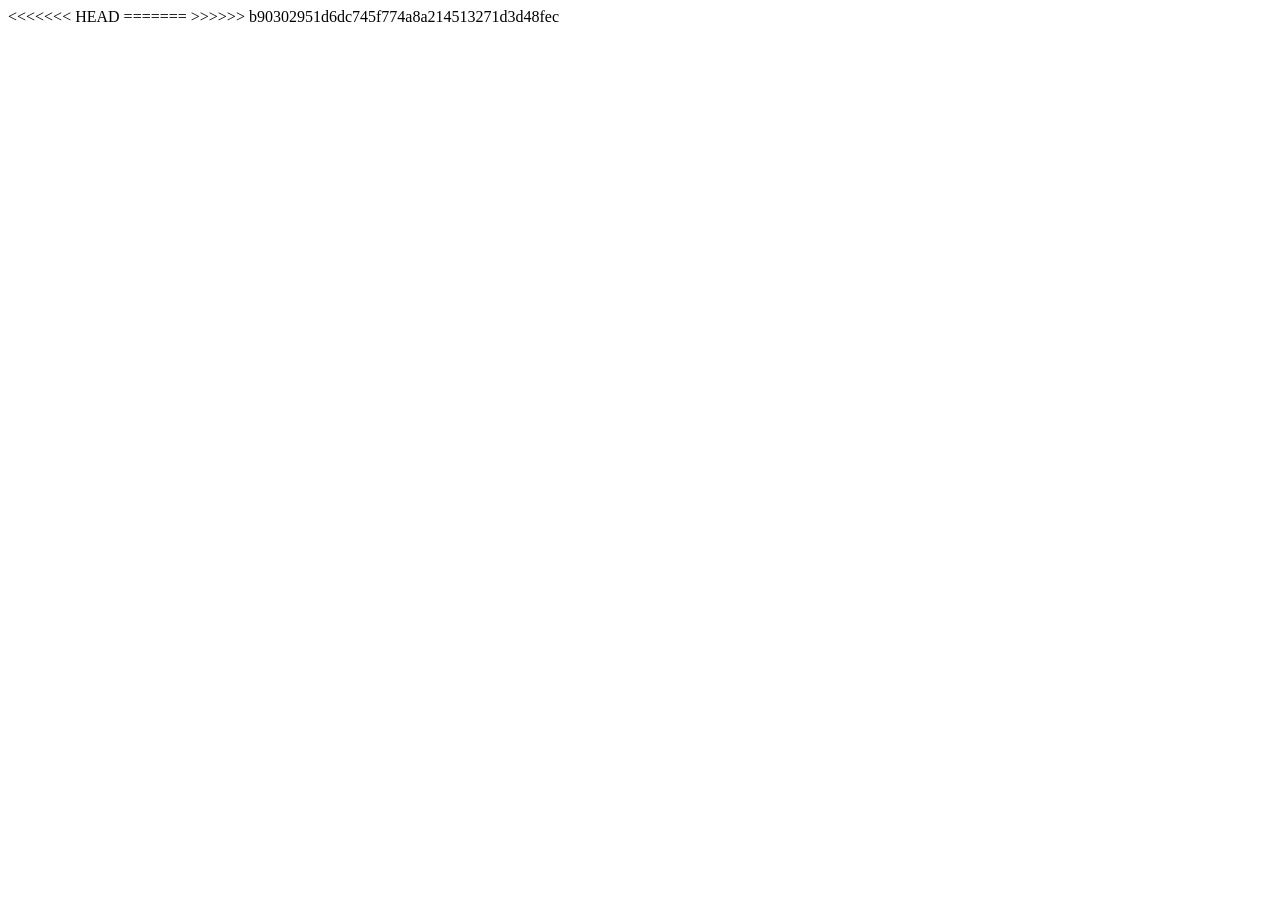
<file: index.html>
<<<<<<< HEAD
=======
<!DOCTYPE html>
<html lang="en">
<head>
    <meta charset="UTF-8">
    <meta name="viewport" content="width=device-width, initial-scale=1.0">
    <title>نظام الابلاغ</title>
</head>
<body>
    
</body>
</htm
>>>>>>> b90302951d6dc745f774a8a214513271d3d48fec
</file>
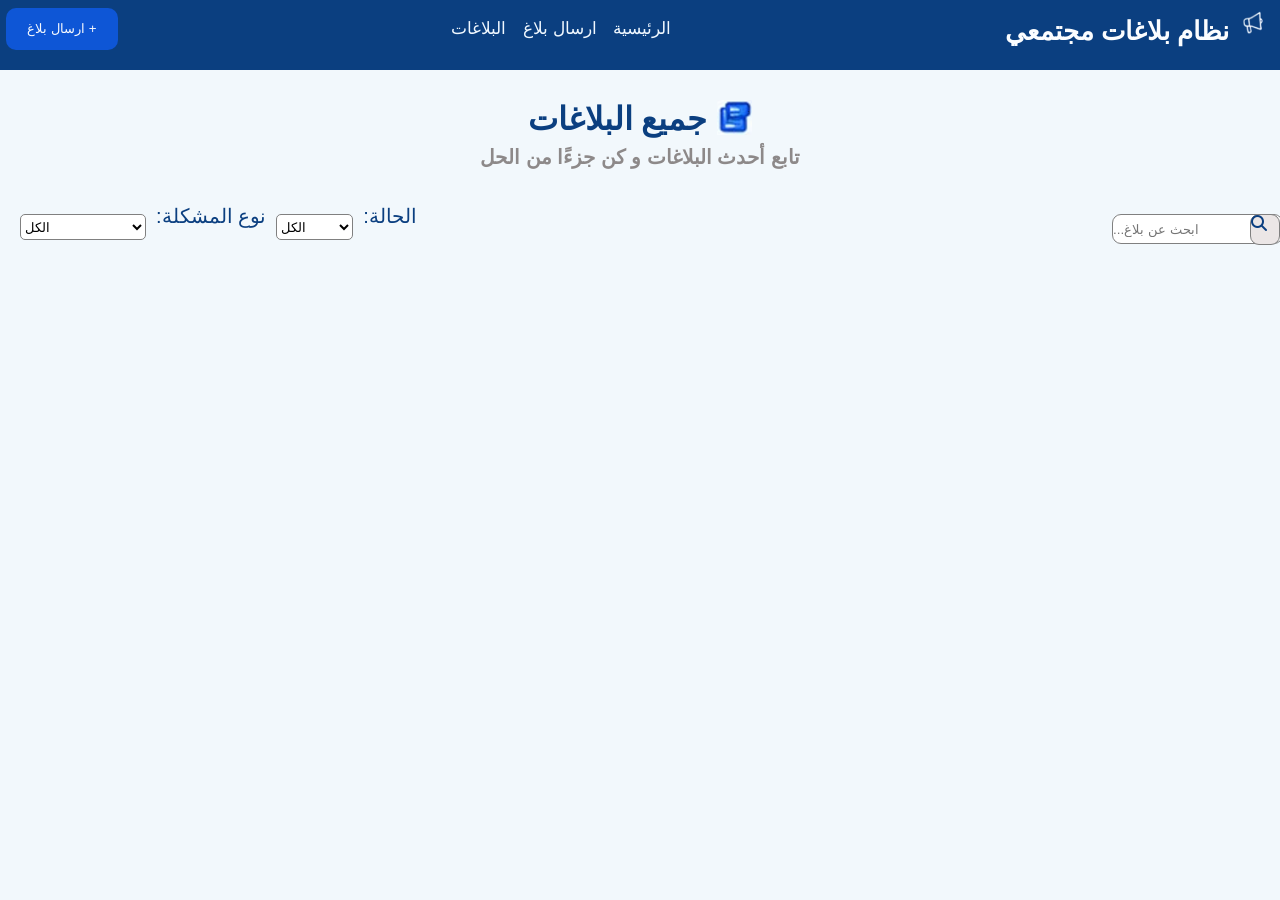
<file: Malak.html>
<!DOCTYPE html>
<html lang="en">

<head>
    <meta charset="UTF-8">
    <meta name="viewport" content="width=device-width, initial-scale=1.0">
    <title>البلاغات</title>
    <link rel="stylesheet" href="Malak.css">
    <link rel="stylesheet" href="https://cdnjs.cloudflare.com/ajax/libs/font-awesome/6.5.1/css/all.min.css">
</head>

<body>
    <header>
        <nav>
            <div class="navbar">
                <div class="left">
                    <button class="btn">ارسال بلاغ +</button>
                </div>
                <div class="mid-pages">
                    <a href="" class="home">الرئيسية</a>
                    <a href="" class="home">ارسال بلاغ</a>
                    <a href="" class="home">البلاغات</a>
                </div>
                <div class="right">
                    <div class="logo">

                        <h1 class="name">نظام بلاغات مجتمعي
                        </h1>
                        <img src="./image-removebg-preview.png" alt="الصورة " id="logo" height="50px" width="50px">
                    </div>
                </div>
            </div>

        </nav>

    </header>
    <main class="page2">
        <div class="icon">
            <h1>جميع البلاغات</h1>
            <img src="Screenshot 2026-08-27 111415.png" alt="Image">
        </div>
        <h4> تابع أحدث البلاغات و كن جزءًا من الحل </h4>
        <div class="div">
            <section class="search-section">

                <br>
                <select id="top">
                    <option>الكل</option>
                    <option>مشكلة في الطريق</option>
                    <option>مشكلة في الكهرباء</option>

                </select>
                <label for="top">:نوع المشكلة</label>
                <br>
                <br>
                <select id="status">
                    <option>الكل</option>
                    <option>قيد التنفيذ</option>
                    <option>مكتمل</option>
                </select><label for="status">:الحالة</label>
            </section>
            <div class="searchbar">

                <input type="text" placeholder="...ابحث عن بلاغ" class="bar">
                <i class="fa-solid fa-magnifying-glass"></i>
            </div>
        </div>

    </main>

</body>

</html>
</file>
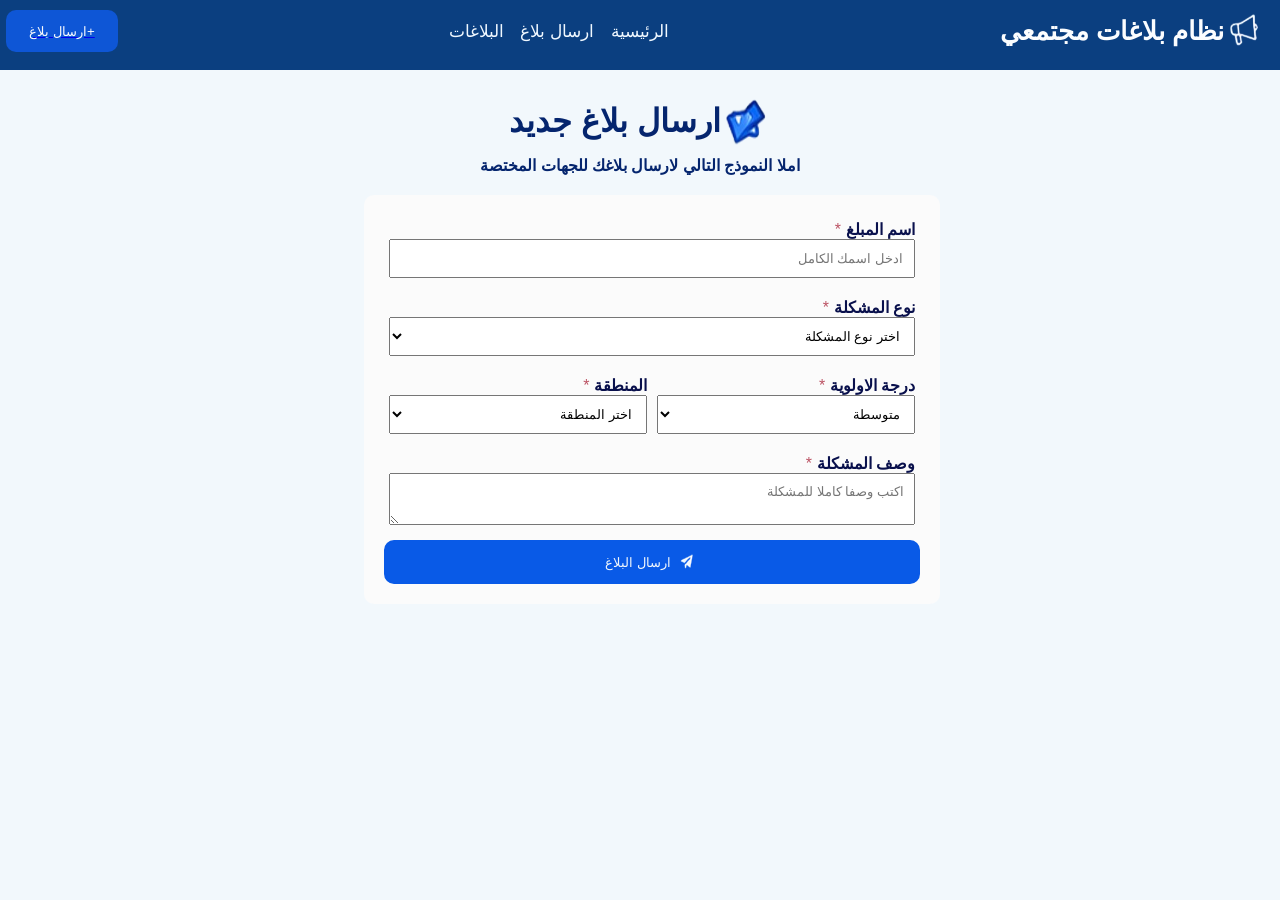
<file: ارسال بلاغ.html>
<!DOCTYPE html>
<html lang="en" dir="rtl">

<head>
  <meta charset="UTF-8">
  <meta name="viewport" content="width=device-width, initial-scale=1.0">
  <title>صفحة ارسال البلاغات</title>
  <link rel="stylesheet" href="./issue.css">
  <link rel="stylesheet" href="الصفحة الرئيسية .css">
  <script src="./script.js" defer></script>
</head>

<body>
  <header>
    <nav>
      <div class="navbar">
        <div class="left">
          <a href="ارسال بلاغ.html">
            <button class="btn">+ارسال بلاغ </button>
          </a>
        </div>
        <div class="mid-pages">
          <a href="./الصفحة الرئيسية.html">الرئيسية</a>
          <a href="./ارسال بلاغ.html">ارسال بلاغ</a>
          <a href="./البلاغات.html">البلاغات</a>
        </div>
        <div class="right">
          <div class="logo">
            <img src="./image-removebg-preview.png" alt="الصورة " id="logo" height="50px" width="50px">
            <h1 class="name">نظام بلاغات مجتمعي
            </h1>

          </div>
        </div>
      </div>

    </nav>

  </header>

  <div class="page3">


    <div class="all">
      <div class="start">
        <img src="./img5.png" height="50px" width="50px">
        <h1> ارسال بلاغ جديد</h1>
      </div>
      <h4>املا النموذج التالي لارسال بلاغك للجهات المختصة</h4>
      <div class="form">
        <form id="form">
          <div class="group">
            <label for="id1"> <b>اسم المبلغ</b> <span>*</span></label>
            <input type="text" placeholder="ادخل اسمك الكامل" id="id1" required>
          </div>

          <div class="group">
            <label for="myid"><b> نوع المشكلة</b> <span>*</span></label>
            <select id="myid" required>
              <option value="اختر نوع المشكلة ">اختر نوع المشكلة</option>
              <option value="مشكلة مياه">مشكلة مياه</option>
              <option value="حفرةفي الشارع">حفرة في الشارع </option>
              <option value="انارةشارع معطلة">انارة شارع معطلة </option>
              <option value="نفايات ">نفايات</option>
            </select>
          </div>

          <div class="sel">
            <div class="group">
              <label for="divid1"><b>درجة الاولوية </b><span>*</span></label>
              <select id="divid1" required>
                <option>متوسطة </option>
                <option>عالية</option>
                <option>منخفضة</option>
              </select>
            </div>

            <div class="group">
              <label for="divid2"><b>المنطقة</b> <span>*</span></label>
              <select id="divid2" required>
                <option>اختر المنطقة</option>
                <option>ابو كتيلة</option>
                <option>راس الجورة</option>
                <option>عين سارة</option>
                <option>الجلدة</option>
              </select>
            </div>
          </div>
          <div class="group">
            <label for="id2"><b>وصف المشكلة</b> <span>*</span></label>
            <textarea placeholder="اكتب وصفا كاملا للمشكلة " id="id2" required></textarea>
          </div>
          <button type="submit">
            <img src="./img4.png" height="20px" width="20px">
            ارسال البلاغ
          </button>
        </form>
      </div>
    </div>

  </div>
</body>

</html>
</file>
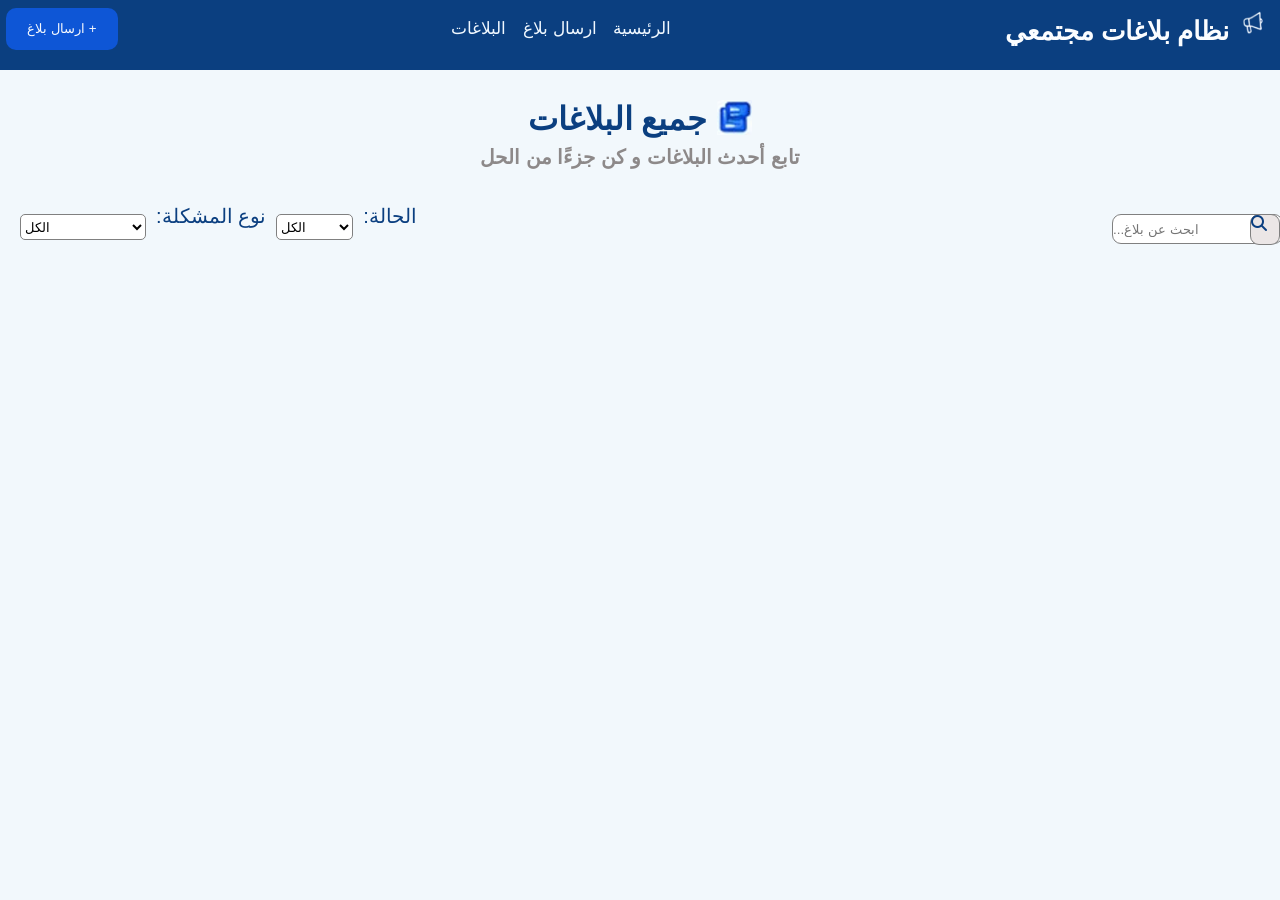
<file: البلاغات.html>
<!DOCTYPE html>
<html lang="en">

<head>
    <meta charset="UTF-8">
    <meta name="viewport" content="width=device-width, initial-scale=1.0">
    <title>البلاغات</title>
    <link rel="stylesheet" href="Malak.css">
    <link rel="stylesheet" href="https://cdnjs.cloudflare.com/ajax/libs/font-awesome/6.5.1/css/all.min.css">
    <script src="./script2.js" defer></script>
</head>

<body>
    <header>
        <nav>
            <div class="navbar">
                <div class="left">
                    <a href="ارسال بلاغ.html">
                      <button class="btn" >ارسال بلاغ +</button>   
                    </a>
                   
                </div>
                <div class="mid-pages">
                    <a href="./الصفحة الرئيسية.html">الرئيسية</a>
                    <a href="./ارسال بلاغ.html">ارسال بلاغ</a>
                    <a href="./البلاغات.html">البلاغات</a>
                </div>
                <div class="right">
                    <div class="logo">

                        <h1 class="name">نظام بلاغات مجتمعي
                        </h1>
                        <img src="./image-removebg-preview.png" alt="الصورة " id="logo" height="50px" width="50px">
                    </div>
                </div>
            </div>

        </nav>

    </header>
    <main class="page2">
        <div class="icon">
            <h1>جميع البلاغات</h1>
            <img src="Screenshot 2026-08-27 111415.png" alt="Image">
        </div>
        <h4> تابع أحدث البلاغات و كن جزءًا من الحل </h4>
        <div class="div">
            <section class="search-section">

                <br>
                <select id="top">
                    <option>الكل</option>
                    <option>مشكلة في الطريق</option>
                    <option>مشكلة في الكهرباء</option>

                </select>
                <label for="top">:نوع المشكلة</label>
                <br>
                <br>
                <select id="status">
                    <option>الكل</option>
                    <option>قيد التنفيذ</option>
                    <option>مكتمل</option>
                </select><label for="status">:الحالة</label>
            </section>
            <div class="searchbar">

                <input type="text" placeholder="...ابحث عن بلاغ" class="bar">
                <i class="fa-solid fa-magnifying-glass"></i>
            </div>
        </div>
        <div id="reportsContainer"></div>

    </main>

</body>

</html>
</file>
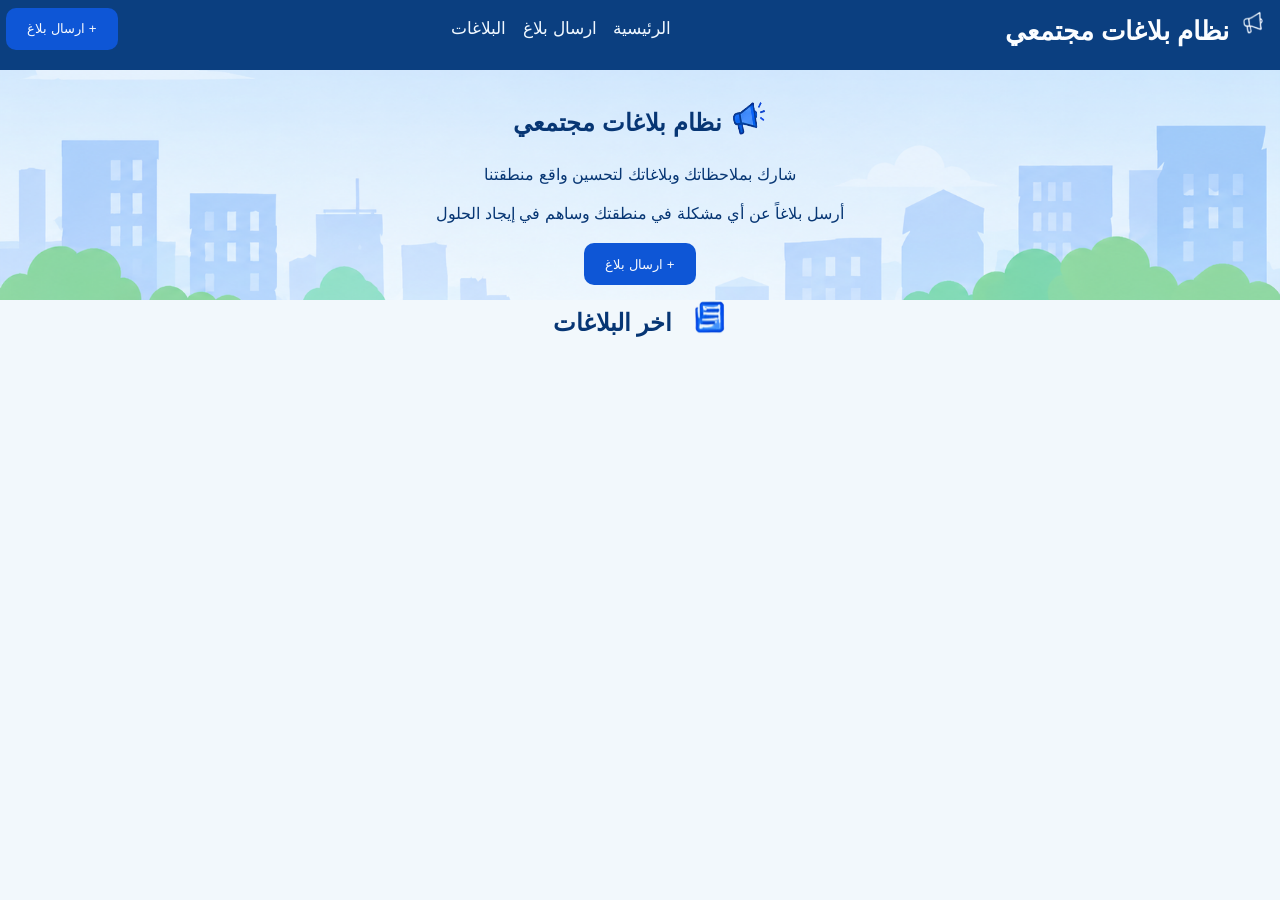
<file: الصفحة الرئيسية.html>
<!DOCTYPE html>
<html lang="en">

<head>
    <meta charset="UTF-8">
    <meta name="viewport" content="width=device-width, initial-scale=1.0">
    <title>نظام الابلاغ</title>
    <link rel="stylesheet" href="./الصفحة الرئيسية .css">
    <link rel="stylesheet" href="Malak.css">
    <script src="./script.js" defer></script>
    <script src="./script2.js" defer></script>
</head>

<body>
    <header>
        <nav>
            <div class="navbar">
                <div class="left">
                    <a href="ارسال بلاغ.html">
                        <button class="btn">ارسال بلاغ +</button>
                    </a>
                </div>
                <div class="mid-pages">
                    <a href="./الصفحة الرئيسية.html">الرئيسية</a>
                    <a href="./ارسال بلاغ.html">ارسال بلاغ</a>
                    <a href="./البلاغات.html">البلاغات</a>
                </div>
                <div class="right">
                    <div class="logo">

                        <h1 class="name">نظام بلاغات مجتمعي
                        </h1>
                        <img src="./image-removebg-preview.png" alt="الصورة " id="logo" height="50px" width="50px">
                    </div>
                </div>
            </div>

        </nav>

    </header>
    <main>
        <section class="hero">
            <div class="mainlogo">
                <h1>نظام بلاغات مجتمعي </h1>
                <img src="./image-removebg-preview2.png" alt="main" height="45px" width="55px">

            </div>
            <p>شارك بملاحظاتك وبلاغاتك لتحسين واقع منطقتنا</p>
            <p>أرسل بلاغاً عن أي مشكلة في منطقتك وساهم في إيجاد الحلول</p>
            <a href="ارسال بلاغ.html">
                <button class="btn-main" href="./ارسال بلاغ.html">ارسال بلاغ +</button>
            </a>
        </section>
    </main>
    <section class="latest-reports">
        <div class="latest-reports-logo">
            <h2> اخر البلاغات
            </h2>
            <img src="./image3.png" alt="img3" height="45px" width="55px">
        </div>
     <div id="reportsContainer"></div>
    </section>
</body>
</htm
</file>
<file: Malak.css>
* {
     /* background-color: #F3F7FB; */
     margin: 0;
     padding: 0;
     box-sizing: border-box;
     font-family: 'Poppins', sans-serif;

 }
 body{
    background-color: #F2F8FC;
    color: #0B3F80;
 }

 nav {
     background-color: #0B3F80;
     height: 70px;
     width: 100%;
     position: fixed;
 }


 nav .navbar {
     display: flex;
     align-items: center;
     justify-content: space-between;
     margin: 4px;
     padding: 2px;


 }

 .navbar .right .logo {
     display: flex;
 }

 .name {
     margin-top: 10px;
     font-size: 26px;
     color: #FBFDFF;

 }


 .navbar .mid-pages a {
     font-size: 30px;
     text-decoration: none;
     color: aliceblue;
     padding: 6px;
     font-size: 17px;


 }

 .btn {
     height: 42px;
     width: 112px;
     outline: none;
     border: 2px #0E56D6;
     border-radius: 10px;
     background: #0E56D6;
     color: #F8FAFE;
     margin-left: 20px;
     margin: auto;
 }

 .page2 {
     height: 300px;
     padding-top: 100px;
 }

 .all-reports {

     color: #0B3F80;
     display: flex;
     justify-content: center;
     text-align: center;
     margin-bottom: 100px;
     font-size: 50px;

 }

 h4 {
     font-size: 20px;
     display: flex;
     justify-content: center;
     text-align: center;
     margin: 0;
     color: rgb(141, 137, 137);
 }

 .search-section {
     display: flex;
     justify-content: flex-start;
     ;
     border-radius: 5px;
     margin: 10px;
     font-size: 20px;


 }

 .bar {
     display: flex;
     justify-content: flex-end;
     align-items: flex-end;
     border: 1px solid gray;
     border-radius: 9px;
     background-color: white;
     height: 30px;
     margin-top: 20px;
 }

 .div {
     display: flex;
     justify-content: space-between;
     margin-top: 25px
 }

 label:hover {
     color: #0B3F80;

 }

 select {
     margin: 10px;
     background-color: white;
     border: 1px solid gray;
     border-radius: 5px;
 }

 .icon {
     display: flex;
     justify-content: center;
     text-align: center;
     margin-bottom: 0;
 }

 img {
     width: 35px;
     height: 35px;
     margin-top: auto;
     margin-left: 10px;
     margin-bottom: 10px;
 }

 .searchbar {

     display: flex;


 }

 .searchbar i {
     margin-top: 20px;
     background-color: rgb(235, 230, 230);
     height: 31px;
     width: 30px;
     margin-left: -33px;
     border: 1px solid gray;
     align-items: center;
     border-radius: 9px;

 }

 #reportsContainer {
    display: flex;
    flex-direction: row-reverse;
    gap: 20px;
   
}

.report-card {
    background-color: white;
    border-radius: 15px;
    padding: 20px;
    text-align: right;

}


.report-card h3 {
    margin-top: 0;
    margin-bottom: 15px;
    font-size: 22px;
}

.report-card p {
    padding: 2px;
    margin-bottom: 4px;
    font-size: 20px;
    color:gray ;

}
</file>
<file: issue.css>
* {
    box-sizing: border-box;
    margin: 0;
    padding: 0;
    font-family: 'Poppins', sans-serif;
}
 body{
    background-color: #F2F8FC;
 }

nav {
    background-color: #0B3F80;
    height: 70px;
    width: 100%;
    position: fixed;
}


nav .navbar {
    display: flex;
    flex-direction: row-reverse;
    align-items: center;
    justify-content: space-between;
    
    margin: 4px;
    padding: 2px;


}

.navbar .right .logo {
    display: flex;
}

.name {
    margin-top: 10px;
    font-size: 26px;
    color: #FBFDFF;

}


.navbar .mid-pages a {
    font-size: 30px;
    text-decoration: none;
    color: aliceblue;
    padding: 6px;
    font-size: 17px;


}

.btn {
    height: 42px;
    width: 112px;
    outline: none;
    border: 2px #0E56D6;
    border-radius: 10px;
    background: #0E56D6;
    color: #F8FAFE;
    margin-left: 20px;
    margin: auto;
}


body {
    background-color: #F3F8FC;
    /* display: flex;
justify-content: center;
align-items: center; */
}

.page3 {
    display: flex;
    justify-content: center;
    align-items: center;
    height: 300px;
    padding-top: 200px;
}

h4 {
    color: #05256E;
    text-align: center;
    margin-top:10px;

}

.start {
    color: #05256E;
    display: flex;
    justify-content: center;
    align-items: center;
    margin-top: 220px;
}

.form {
    background-color: #FBFBFB;
    border-radius: 10px;
    margin: 20px;
    padding: 20px;
    width: 600px;
    max-width: 90%;
}

.group {
    display: flex;
    margin-bottom: 10px;
    flex-direction: column;
    padding: 5px;
    width: 100%;
}

.sel {
    display: flex;
    flex-direction: row;
    width: 100%;

}

span {
    color: #BB5263;
}

button {
    width: 100%;
    background-color: #095AE7;
    border: 2px solid #095AE7;
    border-radius: 10px;
    color: #F3F8FC;
    padding: 10px;
    display: flex;
    justify-content: center;
    align-items: center;
    gap: 8px;
}

input,
select,
textarea {
    width: 100%;
    padding: 10px;
}

label {
    color: #09104C;
}
</file>
<file: الصفحة الرئيسية .css>
* {
    margin: 0;
    padding: 0;
    box-sizing: border-box;
    font-family: 'Poppins', sans-serif;

}
 body{
    background-color: #F2F8FC;
 }

nav {
    background-color: #0B3F80;
    height: 70px;
    width: 100%;
    position: fixed;
}


nav .navbar {
    display: flex;
    align-items: center;
    justify-content: space-between;
    margin: 4px;
    padding: 2px;


}

.navbar .right .logo {
    display: flex;
}

.name {
    margin-top: 10px;
    font-size: 26px;
    color: #FBFDFF;

}


.navbar .mid-pages a {
    font-size: 30px;
    text-decoration: none;
    color: aliceblue;
    padding: 6px;
    font-size: 17px;


}


.btn,.btn-main {
    height: 42px;
    width: 112px;
    outline: none;
    border: 2px  #0E56D6 ;
    border-radius: 10px;
    background: #0E56D6;
    color: #F8FAFE;

}
.btn{
    margin-left: 20px;
    margin :auto;
} 

-->main 

.hero {
    background-image: url("./ChatGPT Image Aug 27, 2026, 11_20_02 AM.png");
    background-size: cover;
    background-position: center;
    background-repeat: no-repeat;
    text-align: center;
    height: 300px;
    padding-top: 100px;
    display: flex;
    flex-direction: column;
    align-items: center;
    gap:20px;
    color: #073674;
    
}
.mainlogo {
    display: flex;
    align-items: center;
    row-gap: 3px;
}

-->latest-reports

.latest-reports {
    display: flex;
    justify-content: center;
    align-items: center;
}

.latest-reports-logo {
    display: flex;
    align-items: center;
    justify-content: center;
    gap: 10px;
    color: #073674;
}
</file>
